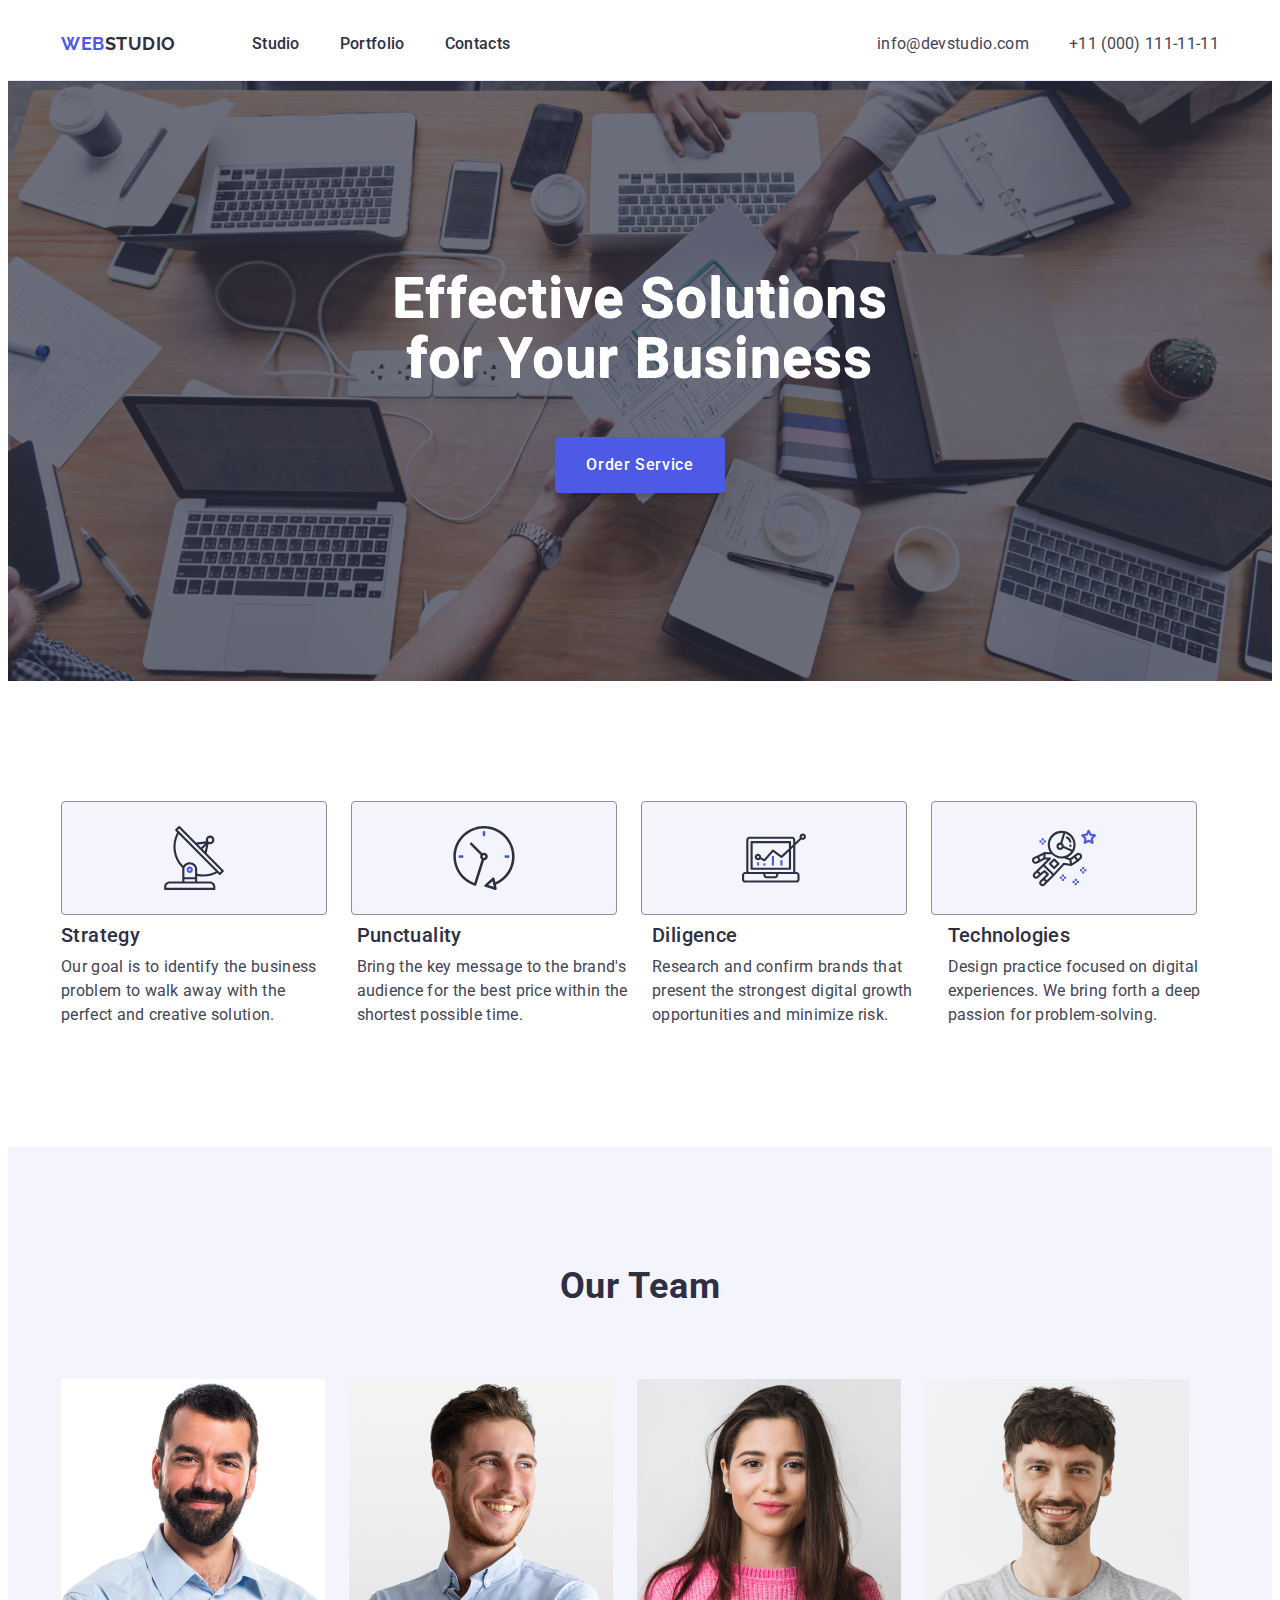
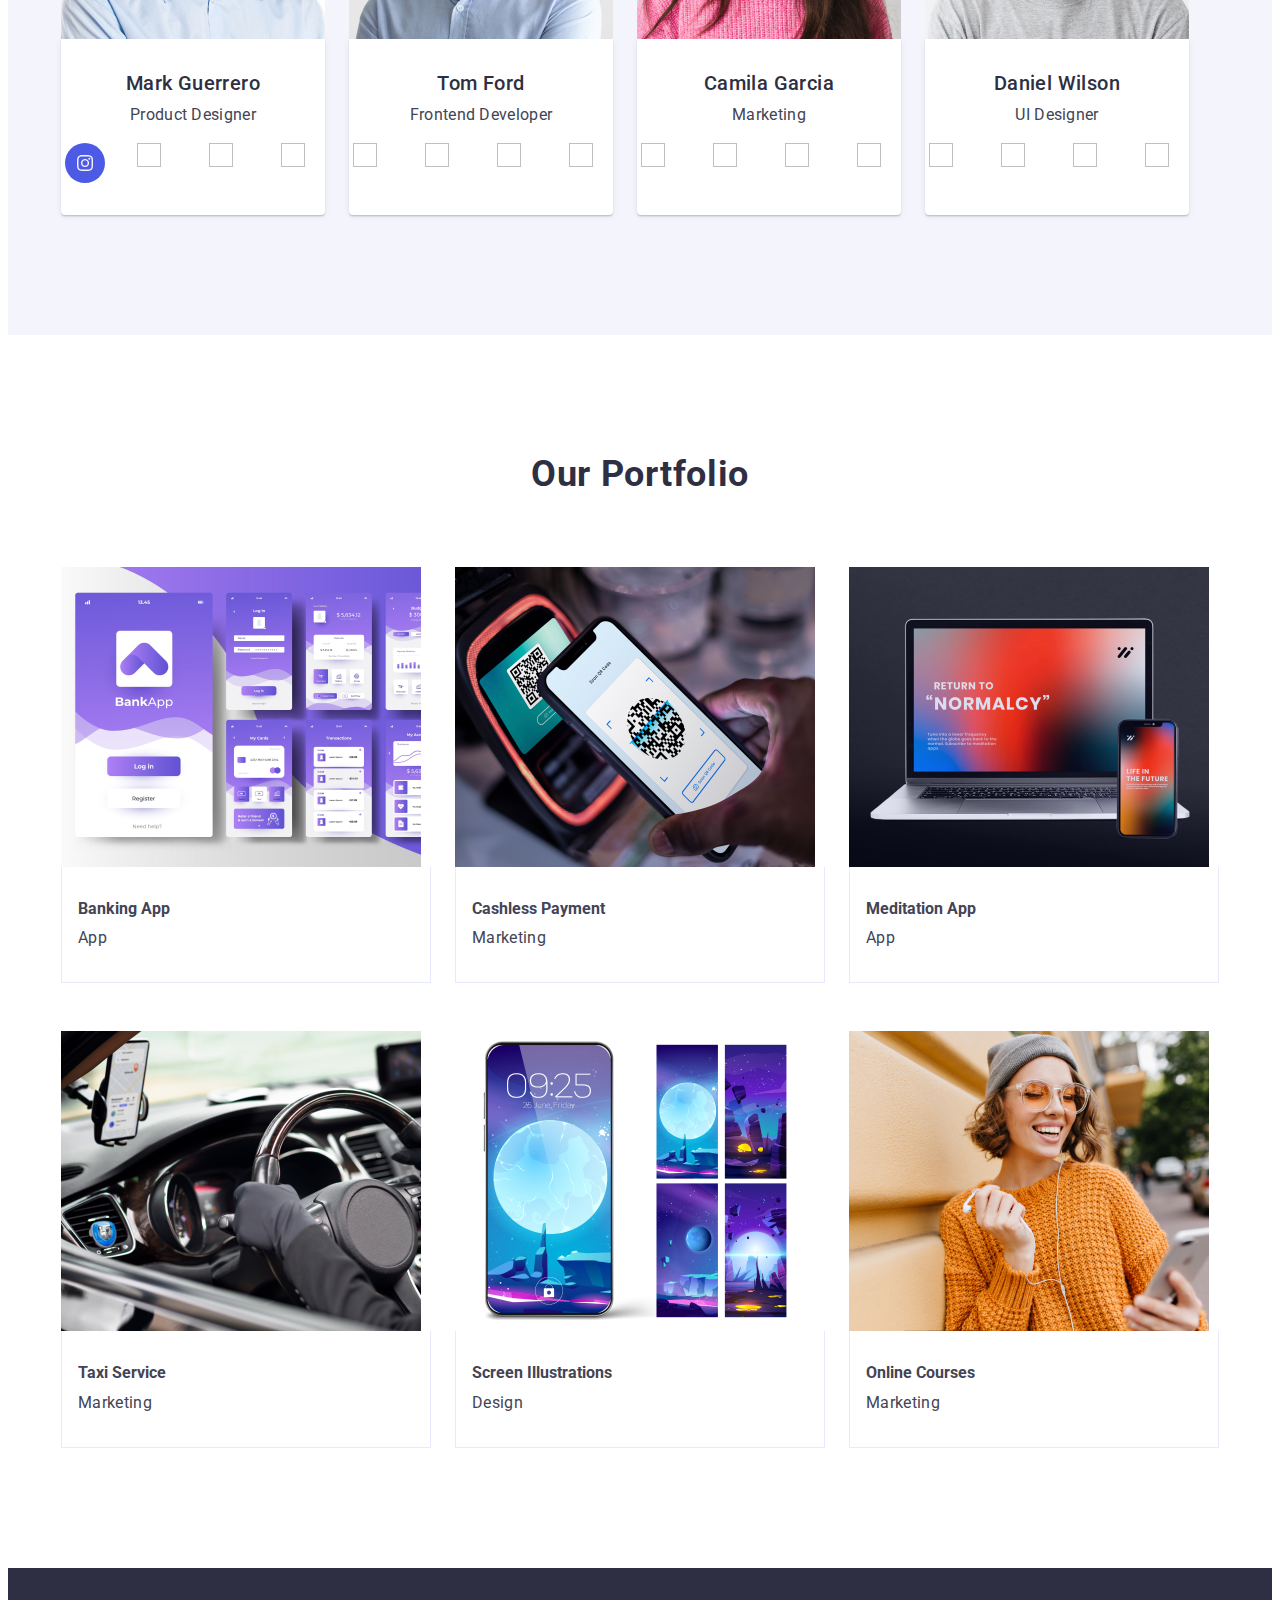
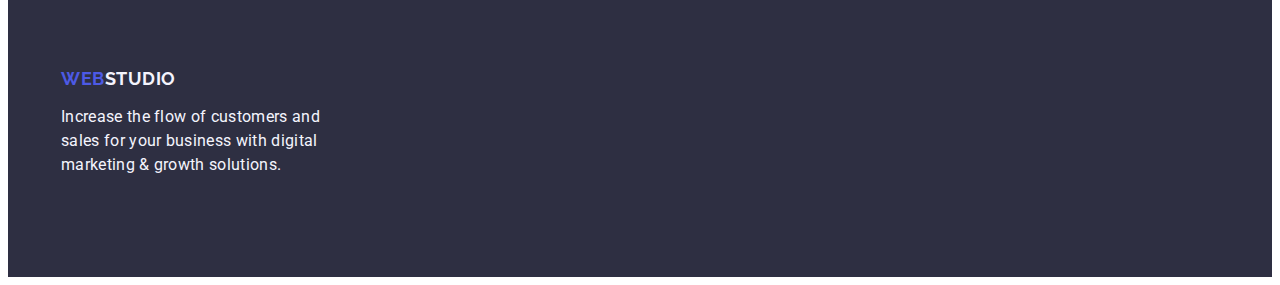
<file: index.html>
<!DOCTYPE html>
<html lang="en">

<head>
    <meta charset="UTF-8">
    <meta name="viewport" content="width=device-width, initial-scale=1.0">
    <link rel="preconnect" href="https://fonts.googleapis.com">
    <link rel="preconnect" href="https://fonts.gstatic.com" crossorigin>
    <link
        href="https://fonts.googleapis.com/css2?family=Roboto:ital,wght@0,100;0,300;0,400;0,500;0,700;0,900;1,100;1,300;1,400;1,500;1,700;1,900&display=swap"
        rel="stylesheet">
    <link rel="preconnect" href="https://fonts.googleapis.com">
    <link rel="preconnect" href="https://fonts.gstatic.com" crossorigin>
    <link
        href="https://fonts.googleapis.com/css2?family=Raleway:ital,wght@0,100..900;1,100..900&family=Roboto:ital,wght@0,100;0,300;0,400;0,500;0,700;0,900;1,100;1,300;1,400;1,500;1,700;1,900&display=swap"
        rel="stylesheet">
    <title>Document</title>
    <link rel="stylesheet" href="https://cdnjs.cloudflare.com/ajax/libs/modern-normalize/2.0.0/modern-normalize.min.css"
        integrity="sha512-4xo8blKMVCiXpTaLzQSLSw3KFOVPWhm/TRtuPVc4WG6kUgjH6J03IBuG7JZPkcWMxJ5huwaBpOpnwYElP/m6wg=="
        crossorigin="anonymous" referrerpolicy="no-referrer" />
    <link rel="stylesheet" href="./css/styles.css">
</head>

<body>
    <header class="header">
        <div class="container">
            <nav class="nav-list">


                <a class="logo" href="./index.html">Web<span class="logo-item-header">Studio</span></a>


                <ul class="header-list">

                    <li class="header_item"><a class="header_item" href="./index.html">Studio</a></li>
                    <li class="header_item"><a class="header_item" href="">Portfolio</a></li>
                    <li class="header_item"><a class="header_item" href="">Contacts</a></li>

                </ul>
            </nav>

            <address class="adress">
                <ul class="contacts">
                    <li class="header_item"><a class="contacts-item"
                            href="mailto:info@devstudio.com">info@devstudio.com</a></li>
                    <li class="header_item"><a class="contacts-item" href="tel:+110001111111">+11 (000) 111-11-11</a>
                    </li>
                </ul>
            </address>
        </div>
    </header>


    <main>
        <section class="section-one">
            <div class="container">
                <h1 class="section-title">Effective Solutions
                    for Your Business</h1>
                <button class="button-item" type="button">Order Service</button>
            </div>
        </section>


        <section class="section-two">
            <div class="container">
                <h2 class="visually-hidden">About Company</h2>
                <ul class="icon-container">
                    <li class="icon-item"><img class="image-icons" src="./images/icons/antenna 1.svg" alt=""></li>
                    <li class="icon-item"><img class="image-icons" src="./images/icons/clock 1.svg" alt=""></li>
                    <li class="icon-item"><img class="image-icons" src="./images/icons/diagram 1.svg" alt=""></li>
                    <li class="icon-item"><img class="image-icons" src="./images/icons/astronaut 1.svg" alt=""></li>
                </ul>
                <ul class="title-text-list">

                    <li class="section-items">
                        <h3 class="title">Strategy</h3>

                        <p class="title-text">Our goal is to identify the business problem to walk away with
                            the perfect
                            and
                            creative
                            solution.
                        </p>
                    </li>

                    <li class="section-items">
                        <h3 class="title">Punctuality</h3>

                        <p class="title-text">Bring the key message to the brand's audience for the best price within
                            the
                            shortest possible
                            time.
                        </p>
                    </li>

                    <li class="section-items">
                        <h3 class="title">Diligence</h3>

                        <p class="title-text">Research and confirm brands that present the strongest digital growth
                            opportunities and
                            minimize
                            risk.
                        </p>
                    </li>

                    <li class="section-items">
                        <h3 class="title">Technologies</h3>

                        <p class="title-text">Design practice focused on digital experiences. We bring forth a deep
                            passion
                            for
                            problem-solving.
                        </p>
                    </li>
                </ul>
            </div>
        </section>

        <section class="section-three">
            <div class="container">
                <h2 class="title-team">Our Team</h2>
                <ul class="team-list">


                    <li class="team-item-one"> <img src="./images/img.jpg" alt="Mark Guerro Product Designer"
                            width="264">

                        <div class="staff-items">
                            <h3 class="title">Mark Guerrero</h3>
                            <p class="title-text">
                                Product Designer
                            </p>
                            <ul class="social-icons-container">
                                <li class="social-icons-items">
                                    <a class="icon-team" href="" target="_blank">
                                        <svg class="svg-team" width="16" height="16">
                                            <use href="./images/icons.svg#icon-instagram-2"></use>
                                        </svg>
                                    </a>
                                </li>

                                <li class="social-icons-items"><img
                                        href="../goit-markup-hw-01/images/social media icons/facebook 1.svg" width="24"
                                        height="24"></a></li>
                                <li class="social-icons-items"><img
                                        href="../goit-markup-hw-01/images/social media icons/facebook 1.svg" width="24"
                                        height="24"></a></li>
                                <li class="social-icons-items"><img
                                        href="../goit-markup-hw-01/images/social media icons/facebook 1.svg" width="24"
                                        height="24"></a></li>
                            </ul>
                        </div>

                    <li class="team-item-one"> <img src="./images/boy1.jpg" width="264" alt="Tom Ford
                        Frontend Developer">
                        <div class="staff-items">
                            <h3 class="title"> Tom Ford </h3>
                            <p class="title-text"> Frontend Developer
                            </p>
                            <ul class="social-icons-container">
                                <li class="social-icons-items"><img
                                        href="../goit-markup-hw-01/images/social media icons/facebook 1.svg" width="24"
                                        height="24"></a></li>
                                <li class="social-icons-items"><img
                                        href="../goit-markup-hw-01/images/social media icons/facebook 1.svg" width="24"
                                        height="24"></a></li>
                                <li class="social-icons-items"><img
                                        href="../goit-markup-hw-01/images/social media icons/facebook 1.svg" width="24"
                                        height="24"></a></li>
                                <li class="social-icons-items"><img
                                        href="../goit-markup-hw-01/images/social media icons/facebook 1.svg" width="24"
                                        height="24"></a></li>
                            </ul>
                        </div>

                    </li>

                    <li class="team-item-one"> <img src="./images/girl.jpg" width="264" alt="Camila Garcia
                        Marketing">
                        <div class="staff-items">
                            <h3 class="title"> Camila Garcia </h3>
                            <p class="title-text">Marketing
                            </p>
                            <ul class="social-icons-container">
                                <li class="social-icons-items"><img
                                        href="../goit-markup-hw-01/images/social media icons/facebook 1.svg" width="24"
                                        height="24"></a></li>
                                <li class="social-icons-items"><img
                                        href="../goit-markup-hw-01/images/social media icons/facebook 1.svg" width="24"
                                        height="24"></a></li>
                                <li class="social-icons-items"><img
                                        href="../goit-markup-hw-01/images/social media icons/facebook 1.svg" width="24"
                                        height="24"></a></li>
                                <li class="social-icons-items"><img
                                        href="../goit-markup-hw-01/images/social media icons/facebook 1.svg" width="24"
                                        height="24"></a></li>
                            </ul>
                        </div>

                    <li class="team-item-one">
                        <img src="./images/boy2.jpg" width="264" alt="Daniel Wilson
                        UI Designer">
                        <div class="staff-items">
                            <h3 class="title">Daniel Wilson</h3>
                            <p class="title-text"> UI Designer
                            </p>
                            <ul class="social-icons-container">
                                <li class="social-icons-items"><img
                                        href="../goit-markup-hw-01/images/social media icons/facebook 1.svg" width="24"
                                        height="24"></a></li>
                                <li class="social-icons-items"><img
                                        href="../goit-markup-hw-01/images/social media icons/facebook 1.svg" width="24"
                                        height="24"></a></li>
                                <li class="social-icons-items"><img
                                        href="../goit-markup-hw-01/images/social media icons/facebook 1.svg" width="24"
                                        height="24"></a></li>
                                <li class="social-icons-items"><img
                                        href="../goit-markup-hw-01/images/social media icons/facebook 1.svg" width="24"
                                        height="24"></a></li>
                    </li>
                </ul>
            </div>

            </div>
        </section>

        <section class="section-four">
            <div class="container">
                <h2 class="title-team">Our Portfolio</h2>
                <ul class="title-list">

                    <li class="title-list-item"><img src="./images/ourportfolio/img.jpg" width="360" alt="Bankapp">
                        <div class="list-staff">
                            <h3 class="title-four">Banking App</h3>
                            <p class="title-text">App</p>
                        </div>
                    </li>
                    <li class="title-list-item"><img src="./images/ourportfolio/img1.jpg" width="360"
                            alt="cashless payment">
                        <div class="list-staff">
                            <h3 class="title-four">Cashless Payment</h3>
                            <p class="title-text">Marketing</p>
                        </div>
                    </li>


                    <li class="title-list-item"><img src="./images/ourportfolio/img2.jpg" width="360"
                            alt="Meditation AppMeditation App">
                        <div class="list-staff">
                            <h3 class="title-four">Meditation App</h3>
                            <p class="title-text">App</p>
                        </div>
                    </li>


                    <li class="title-list-item"><img src="./images/ourportfolio/img3.jpg" width="360"
                            alt="Taxi Service">
                        <div class="list-staff">
                            <h3 class="title-four">Taxi Service</h3>
                            <p class="title-text">Marketing</p>
                        </div>
                    </li>


                    <li class="title-list-item"><img src="./images/ourportfolio/img4.jpg" width="360"
                            alt="Screen Illustrations">
                        <div class="list-staff">
                            <h3 class="title-four">Screen Illustrations</h3>
                            <p class="title-text">Design</p>
                        </div>
                    </li>


                    <li class="title-list-item"><img src="./images/ourportfolio/img5.jpg" width="360"
                            alt="Online Courses">
                        <div class="list-staff">
                            <h3 class="title-four">Online Courses</h3>
                            <p class="title-text">Marketing</p>
                        </div>
                    </li>
                </ul>

            </div>
        </section>
    </main>


    <footer class="footer">
        <div class="container">
            <a class="logo" href="./index.html">Web<span class="logo-item">Studio</span></a>

            <p class="footer-text">Increase the flow of customers and
                sales for your business with digital
                marketing &
                growth solutions.</p>


        </div>
    </footer>

</body>

</html>
</file>
<file: css/styles.css>
h1, h2, h3, h4, h5, h6, p, ul {
    margin: 0px;
    padding-left: 0px;
}

body {
    color: #434455;
    font-family: "Roboto", sans-serif;
    font-size: 14px;
    font-weight: 500;
    line-height: 140%;
    background-color: #FFFFFF;
}

.section-one {
    padding-bottom: 188px 0px;

}

.logo .logo-item-header {
    color: #2E2F42;
    font-family: Raleway;
    font-size: 18px;
    font-weight: 700;
    line-height: 21px;
    letter-spacing: 0.54px;
    text-transform: uppercase;
    line-height: 1.17;
}

.logo {
    color: #4D5AE5;
    font-family: "Raleway", sans-serif;
    line-height: 1.17;
    font-size: 18px;
    font-weight: 700;
    line-height: 21px;
    letter-spacing: 0.54px;
    text-transform: uppercase;
    line-height: 1.17;
    margin-right: 76px;
}

.logo .logo-item-header:focus {
    color: #404bbf;

}

.adress {
    font-style: normal;
    margin-left: auto;
}

.contacts {
    gap: 40px;
    ;
}

.contacts-item {
    color: #434455;
    font-family: Roboto;
    font-size: 16px;
    font-weight: 400;
    line-height: 24px;
    letter-spacing: 0.32px;
}

.contacts-item:hover {
    color: #404BBF;

}

.contacts-item:focus {
    color: #404bbf;

}

.logo-item {
    color: #F4F4FD;
    font-family: Raleway;
    font-size: 18px;
    font-weight: 700;
    line-height: 21px;
    /* 116.667% */
    letter-spacing: 0.54px;
    text-transform: uppercase;
}

ul, ol {
    list-style-type: none;
    margin: 0;
    padding-left: 0;


}

a {
    text-decoration: none
}

.header_item {
    color: #2E2F42;
    font-size: 16px;
    font-weight: 500;
    line-height: 24px;
    letter-spacing: 0.32px;
}

.header_item:hover,
.header_item:focus {
    color: #404BBF;
}

.section-one {
    background: (--GREY, rgba(46, 47, 66, 0.70));
    padding-bottom: 188px;
    padding-top: 188px;
    background-image: url(../images/background/people-office\ 1.jpg);
    background-repeat: no-repeat;
    background-position: center;
    background-size: cover;
    max-width: 1440px;
    margin: 0 auto;

}

.section-two {
    padding: 120px 0;
}

.visually-hidden {
    position: absolute;
    width: 1px;
    height: 1px;
    margin: -1px;
    border: 0;
    padding: 0;
    white-space: nowrap;
    clip-path: inset(100%);
    clip: rect(0 0 0 0);
    overflow: hidden;

}

.section-three {
    padding: 120px 0;
}

.section-title {
    text-align: center;
    font-family: "Roboto";
    font-size: 56px;
    font-weight: 700;
    line-height: 1.07;
    letter-spacing: 1.12px;
    color: #FFFFFF;
    max-width: 496px;
    margin: 0 auto 48px;
}

.title-text-list .title {
    text-align: left;
}

.button-item {
    color: #FFF;
    font-family: "Roboto", sans-serif;
    font-size: 16px;
    font-weight: 500;
    line-height: 24px;
    letter-spacing: 0.64px;
    background-color: #4D5AE5;
    display: block;
    min-width: 169px;
    height: 56px;
    border: none;
    border-radius: 4px;
    cursor: pointer;
    margin: 0 auto;
}


.button-item:hover {
    background-color: #404BBF;
    cursor: pointer;

}

.button-item:focus {
    background-color: #404BBF;
    cursor: pointer;

}

.title {
    color: #2E2F42;
    font-family: "Roboto";
    font-size: 20px;
    font-weight: 500;
    line-height: 24px;
    letter-spacing: 0.4px;
    margin-bottom: 8px;
    text-align: center;
}

.title-text {
    color: #434455;
    font-family: "Roboto";
    font-size: 16px;
    font-weight: 400;
    line-height: 24px;
    letter-spacing: 0.32px;
}

.staff-items .title-text {
    text-align: center;

}

.title-text-list {
    display: flex;
    gap: 24px;
}

.title-list li {
    width: calc((100% - 48px) / 3);

}

.title-four {
    margin-bottom: 8px;
}

.title-team-hidden {
    color: #2e2f42;
}

.title-team {
    color: #2e2f42;
    text-align: center;
    font-family: Roboto;
    font-size: 36px;
    font-weight: 700;
    line-height: 1.11;
    letter-spacing: 0.72px;
    text-transform: capitalize;
    margin-bottom: 72px;

}

img {
    display: block;
    max-width: 100%;
    height: auto;
}

.section-three {
    background-color: #F4F4FD;
    ;
}

.team-item {
    background: #FFF;

}

.footer {
    background-color: #2E2F42;
    margin: 0 auto;
    padding-top: 100px;
    padding-bottom: 100px;

}

.footer a {
    display: inline-block;
    margin-bottom: 16px;

}

.footer-text {
    color: #F4F4FD;
    font-family: Roboto;
    font-size: 16px;
    font-weight: 400;
    line-height: 24px;
    letter-spacing: 0.32px;
    width: 264px;

}

.title-team2 {
    color: #2E2F42;
    text-align: center;
    font-family: Roboto;
    font-size: 36px;
    font-weight: 700;
    line-height: 40px;
    letter-spacing: 0.72px;
    text-transform: capitalize;
    line-height: 1.11;
}

.container {
    padding: 0px 15px;
    max-width: 1158px;
    margin: 0 auto;
}

.staff-items {
    flex-basis: calc((100% - 72px)/4);
    border-radius: 0px 0px 4px 4px;
    padding: 32px 0;
    background-color: #FFF;
    box-shadow: 0px 2px 1px 0px rgba(46, 47, 66, 0.08), 0px 1px 1px 0px rgba(46, 47, 66, 0.16), 0px 1px 6px 0px rgba(46, 47, 66, 0.08);

    Show 1 more color Ellipse Component instance Ellipse Component instance Ellipse Component instance img Image · 2, 000 x 2, 722
}

.header .container {
    display: flex;
}

.header {
    border-bottom: 1px solid #e7e9fc;
}

.header_item {
    padding-top: 24px;
    padding-bottom: 24px;
    transition-property: color;
    transition-duration: 250ms;
    transition-timing-function: cubic-bezier(0.4, 0, 0.2, 1);

}

.section-one {
    padding-bottom: 188px;
}

.section-three {
    flex-basis: calc((100% - 72px) / 4)
}

.section-four {
    padding: 120px 0 120px 0;

}

.list-staff {
    padding: 32px 16px;
    padding-top: 32px;
    padding-bottom: 32px;
    border: 1px solid #e7e9fc;
    border-top: none;
}


.header-list, .contacts, .container-item, .nav-list {
    display: flex;
}

.header-list {
    gap: 40px;
}

.team-list {
    display: flex;
    gap: 24px;
}

.title-list {
    display: flex;
    margin: 0 auto;
    flex-wrap: wrap;
    gap: 24px;
    row-gap: 48px;
    margin-bottom: 0;
    border-top: none;
}

.section-items {
    width: calc((100% - 72px) / 4);
}

.nav-list {
    align-items: center;
}

.team-item-one {
    border-radius: 0px 0px 4px 4px;
}

.icon-container {
    display: flex;
    gap: 24px;
    margin-bottom: 8px;
}

.icon-item {
    width: 264px;
    height: 112px;
    flex-shrink: 0;
    border-radius: 4px;
    border-radius: 4px;
    border: 1px solid var(--LIGHT-SLATE, #8E8F99);
    background: var(--CLOUD, #F4F4FD);
}

.image-icons {
    padding-left: 100px;
    padding-top: 24px;
}

.social-icons-container {
    display: flex;
    gap: 24px;
    justify-content: center;
    padding-top: 8px;
}

.social-icons-items {
    margin: 0 auto;
    margin-top: 8px;
    width: 40px;
    height: 40px;
}

.link-icon {
    fill: var(--IRIS, #4D5AE5);
}

.icon-team {
    fill: #f4f4fd;
    width: 100%;
    height: 100%;
    background-color: #4d5ae5;
    border-radius: 50%;
    display: flex;
    justify-content: center;
    align-items: center;
    transition-property: background-color;
    transition-duration: 250ms;
    transition-timing-function: cubic-bezier(0.4, 0, 0.2, 1);
}

.icon-team:hover,
.icon-team:focus {
    background-color: #404bbf;
}

.svg-team{
    color: rgba(244, 244, 253, 1);
}
</file>
